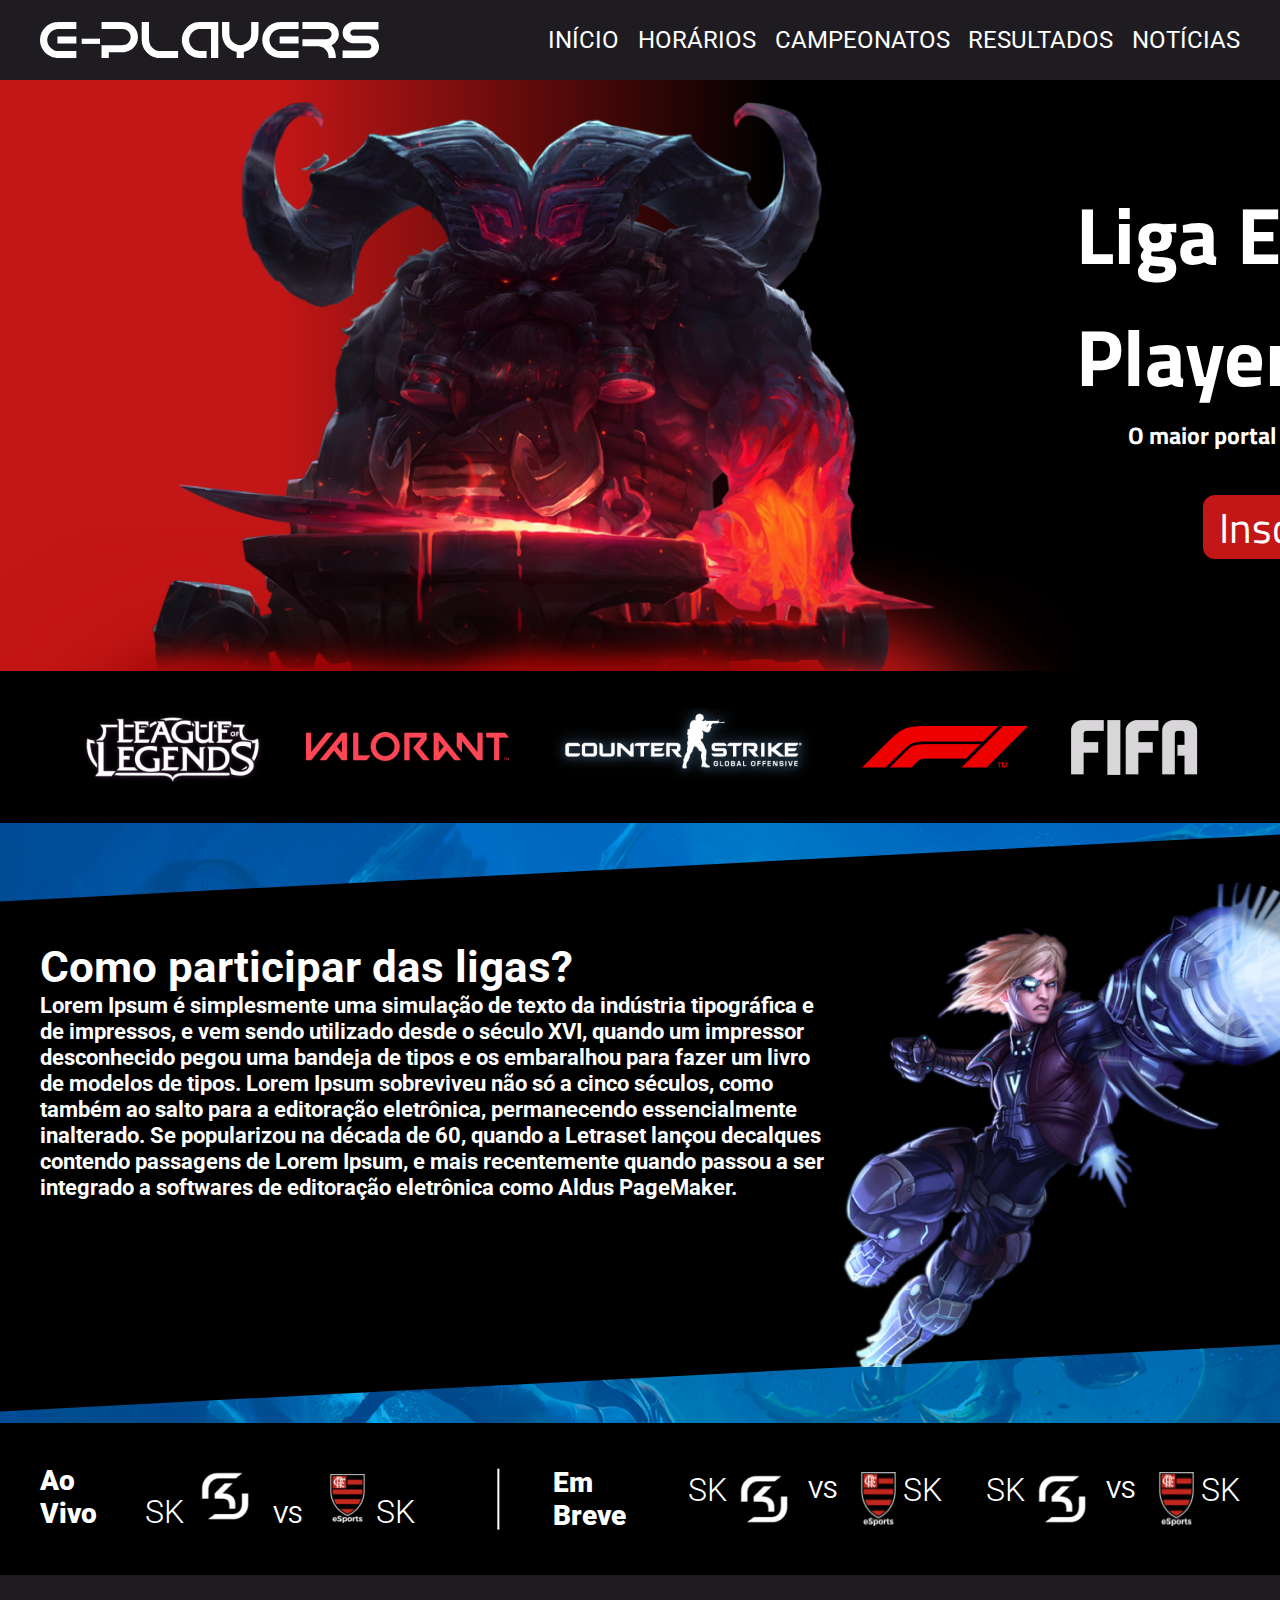
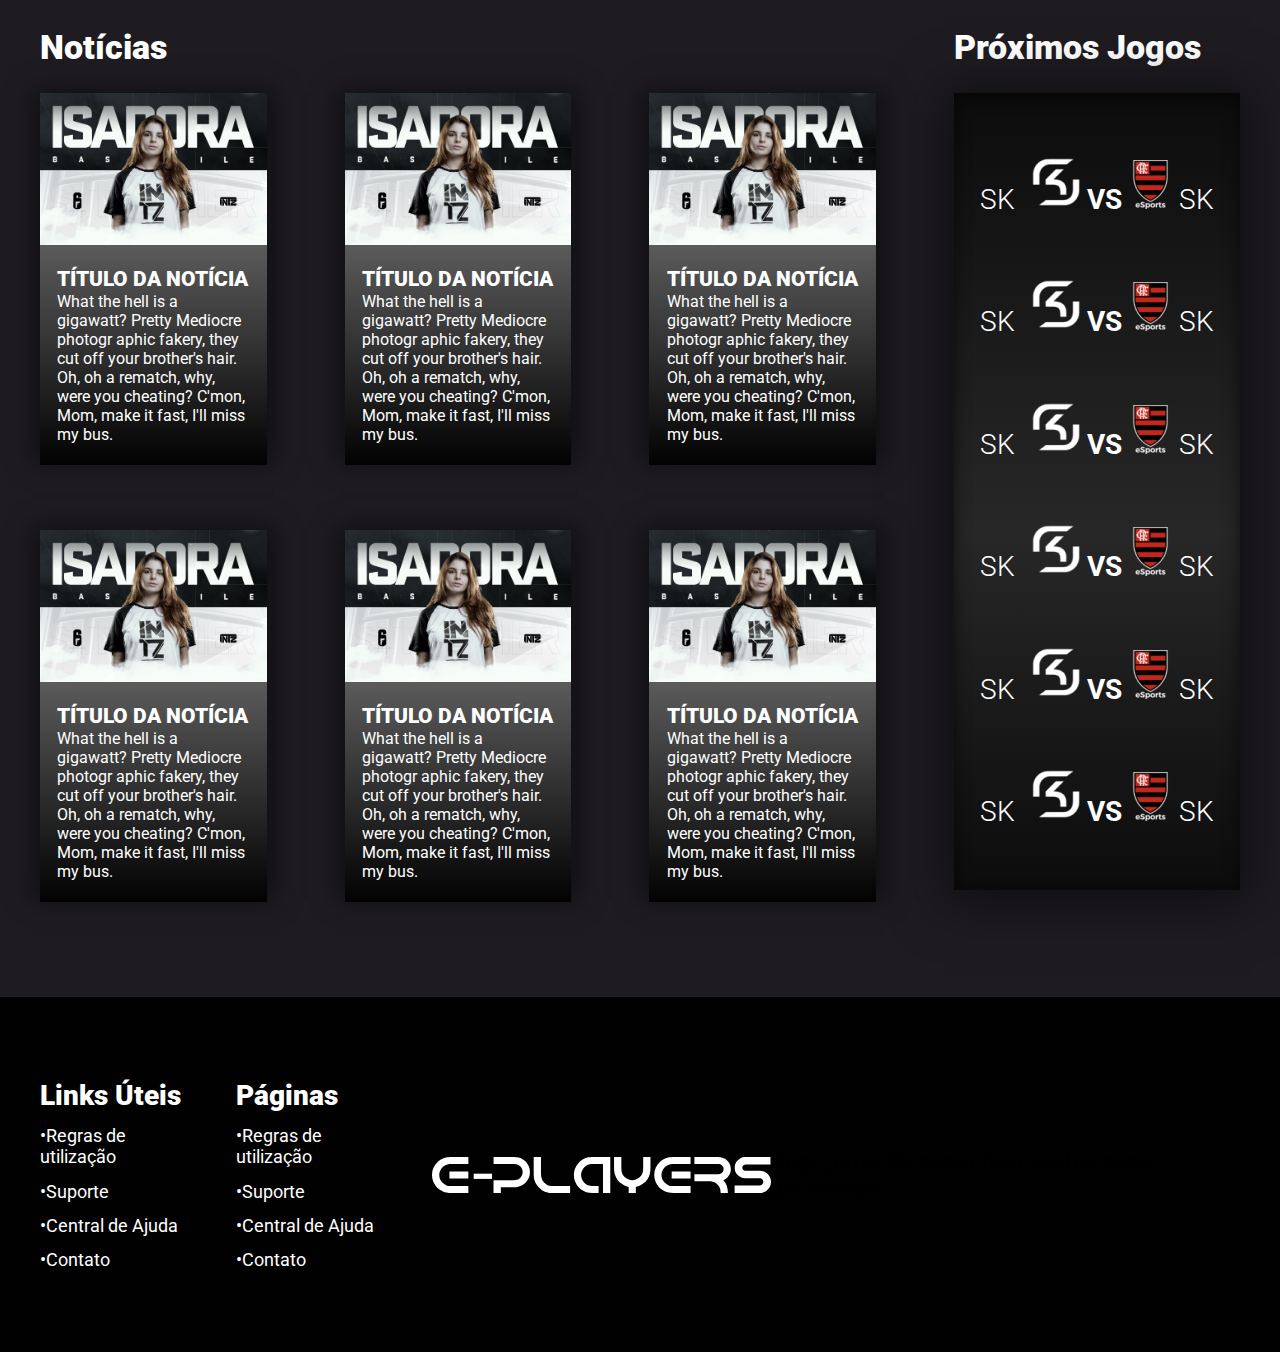
<file: Index.html>
<!DOCTYPE html>
<html lang="Pt-BR">

<head>
    <meta charset="UTF-8">
    <meta http-equiv="X-UA-Compatible" content="IE=edge">
    <meta name="viewport" content="width=device-width, initial-scale=1.0">
    <title>E-Players</title>
    <link rel="stylesheet" href="css/style.css">
</head>

<body>
    <header>
        <iframe width="100%" height="100%" src="Header.html" frameborder="0"></iframe>
    </header>
    <main>
        <section class="fundo_degrade">
            <div class="posicionamento_section1">
                <div class="personagem1">
                    <img src="assets/Personagem.png" alt="" class="Personagem_Section1">
                    </svg>
                </div>
                <div class="titulo_section1">
                    <h1>Liga E-Players </h1>
                    <h2>O maior portal de campeonatos online</h2>
                    <div class="botao_inscrevase">
                        <a href="#">Inscreva-se</a>
                    </div>
                </div>
            </div>
        </section>
        <section class="barra_de_jogos">
            <div class="jogos">
                <img src="assets/logo-lol.png" alt="">
                <img src="assets/valorant-logo.png" alt="">
                <img src="assets/Counter-Strike-Logo.png" alt="">
                <img src="assets/formula-1-logo.png" alt="">
                <img src="assets/FIFA_logo.png" alt="">
            </div>
        </section>
        <section class="como_participar">
            <div class="container_faixa">
                <div class="faixa_preta"></div>
            </div>
            <div class="container">
                <div class="container posicao_section3">
                    <div class="texto_section_participar">
                        <div>
                            <h2>Como participar das ligas?</h2>
                            <p>Lorem Ipsum é simplesmente uma simulação de texto da
                                indústria tipográfica e de impressos, e vem sendo utilizado
                                desde o século XVI, quando um impressor desconhecido
                                pegou uma bandeja de tipos e os embaralhou para fazer
                                um livro de modelos de tipos. Lorem Ipsum sobreviveu não
                                só a cinco séculos, como também ao salto para a
                                editoração eletrônica, permanecendo essencialmente
                                inalterado. Se popularizou na década de 60, quando a
                                Letraset lançou decalques contendo passagens de Lorem
                                Ipsum, e mais recentemente quando passou a ser
                                integrado a softwares de editoração eletrônica como Aldus
                                PageMaker.</p>
                        </div>
                        <img src="assets/league-of-legends-champions.png" alt="">
                    </div>
                </div>
            </div>
        </section>
        <section class="barra_times">
            <div class="tudo container">
                <div class="ao_vivo">
                    <span class="ao_vivo_span">Ao Vivo</span>
                    <span class="sk">SK</span>
                    <img class="logo_sk" src="assets/sk-logo.png" alt="">
                    <span class="vs">VS</span>
                    <img src="assets/fla-logo.png" alt="">
                    <span class="sk">SK</span>
                </div>
                <div class="linha_na_vertical"></div>
                <div class="em_breve">
                    <span class="em_breve_span">Em Breve</span>
                    <div class="embreve">
                        <span class="sk">SK</span>
                        <img class="logo_sk" src="assets/sk-logo.png" alt="">
                        <span class="vs">VS</span>
                        <img src="assets/fla-logo.png" alt="">
                        <span class="sk">SK</span>
                    </div>
                    <div class="embreve">
                        <span class="sk">SK</span>
                        <img class="logo_sk" src="assets/sk-logo.png" alt="">
                        <span class="vs">VS</span>
                        <img src="assets/fla-logo.png" alt="">
                        <span class="sk">SK</span>
                    </div>
                </div>
            </div>
            </div>
        </section>
        <section class="noticias_e_proximos_jogos container">
            <div class="tudo_noticias">
                <h2 class="noticias_text">Notícias</h2>
                <div class="noticias">
                    <div class="noticia1">
                        <img src="assets/player.jpg" alt="">
                        <div class="fundo">
                            <h3>Título da notícia</h3>
                            <p> What the hell is a gigawatt? Pretty Mediocre photogr aphic fakery, they cut off your
                                brother's hair. Oh, oh a rematch, why, were you cheating? C'mon, Mom, make it fast, I'll
                                miss my bus.</p>
                        </div>
                    </div>
                    <div class="noticia2">
                        <img src="assets/player.jpg" alt="">
                        <div class="fundo">
                            <h3>Título da notícia</h3>
                            <p> What the hell is a gigawatt? Pretty Mediocre photogr aphic fakery, they cut off your
                                brother's hair. Oh, oh a rematch, why, were you cheating? C'mon, Mom, make it fast,
                                I'll miss my bus.</p>
                        </div>
                    </div>
                    <div class="noticia3">
                        <img src="assets/player.jpg" alt="">
                        <div class="fundo">
                            <h3>Título da notícia</h3>
                            <p> What the hell is a gigawatt? Pretty Mediocre photogr aphic fakery, they cut off
                                your brother's hair. Oh, oh a rematch, why, were you cheating? C'mon, Mom, make
                                it fast, I'll miss my bus.</p>
                        </div>
                    </div>
                    <div class="noticia4">
                        <img src="assets/player.jpg" alt="">
                        <div class="fundo">
                            <h3>Título da notícia</h3>
                            <p> What the hell is a gigawatt? Pretty Mediocre photogr aphic fakery, they cut off
                                your brother's hair. Oh, oh a rematch, why, were you cheating? C'mon, Mom, make
                                it fast, I'll miss my bus.</p>
                        </div>
                    </div>
                    <div class="noticia5">
                        <img src="assets/player.jpg" alt="">
                        <div class="fundo">
                            <h3>Título da notícia</h3>
                            <p> What the hell is a gigawatt? Pretty Mediocre photogr aphic fakery, they cut off
                                your brother's hair. Oh, oh a rematch, why, were you cheating? C'mon, Mom, make
                                it fast, I'll miss my bus.</p>
                        </div>
                    </div>
                    <div class="noticia6">
                        <img src="assets/player.jpg" alt="">
                        <div class="fundo">
                            <h3>Título da notícia</h3>
                            <p> What the hell is a gigawatt? Pretty Mediocre photogr aphic fakery, they cut off
                                your brother's hair. Oh, oh a rematch, why, were you cheating? C'mon, Mom, make
                                it fast, I'll miss my bus.</p>
                        </div>
                    </div>
                </div>
            </div>
            <div class="proximos_jogos">
                <h2>Próximos Jogos</h2>
                <div class="fundo_proximos_jogos">
                    <div class="times1">
                        <span class="sk_times">SK</span>
                        <img class="logo_sk" src="assets/sk-logo.png" alt="">
                        <span class="vs_times">VS</span>
                        <img src="assets/fla-logo.png" alt="">
                        <span class="sk_times">SK</span>
                    </div>
                    <div class="times2">
                        <span class="sk_times">SK</span>
                        <img class="logo_sk" src="assets/sk-logo.png" alt="">
                        <span class="vs_times">VS</span>
                        <img src="assets/fla-logo.png" alt="">
                        <span class="sk_times">SK</span>
                    </div>
                    <div class="times3">
                        <span class="sk_times">SK</span>
                        <img class="logo_sk" src="assets/sk-logo.png" alt="">
                        <span class="vs_times">VS</span>
                        <img src="assets/fla-logo.png" alt="">
                        <span class="sk_times">SK</span>
                    </div>
                    <div class="times4">
                        <span class="sk_times">SK</span>
                        <img class="logo_sk" src="assets/sk-logo.png" alt="">
                        <span class="vs_times">VS</span>
                        <img src="assets/fla-logo.png" alt="">
                        <span class="sk_times">SK</span>
                    </div>
                    <div class="times5">
                        <span class="sk_times">SK</span>
                        <img class="logo_sk" src="assets/sk-logo.png" alt="">
                        <span class="vs_times">VS</span>
                        <img src="assets/fla-logo.png" alt="">
                        <span class="sk_times">SK</span>
                    </div>
                    <div class="times6">
                        <span class="sk_times">SK</span>
                        <img class="logo_sk" src="assets/sk-logo.png" alt="">
                        <span class="vs_times">VS</span>
                        <img src="assets/fla-logo.png" alt="">
                        <span class="sk_times">SK</span>
                    </div>
                </div>
            </div>
        </section>
    </main>
    <footer>
        <iframe class="footer" src="Footer.html" frameborder="0"></iframe>


    </footer>

</body>



</html>
</file>
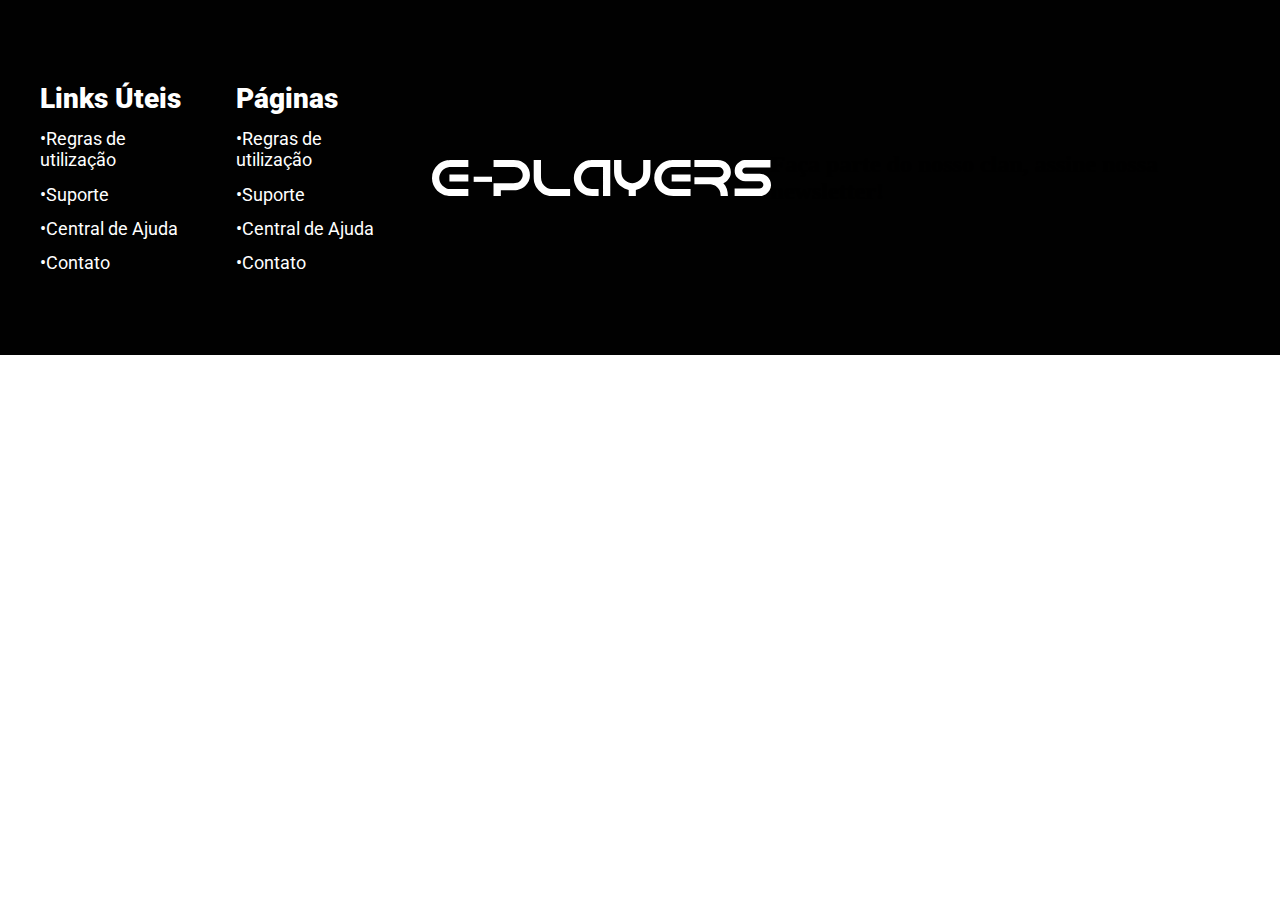
<file: Footer.html>
<head>
    <title>Document</title>
    <link rel="stylesheet" href="css/style.css">
</head>

<body>
    <footer>
        <div class="grupos container">
            <div class="grupo1">
                <span>Links Úteis</span>
                <a class="links" href="#">•Regras de utilização</a>
                <a class="links" href="#">•Suporte</a>
                <a class="links" href="#">•Central de Ajuda</a>
                <a class="links" href="#">•Contato</a>
            </div>
            <div class="grupo1">
                <span>Páginas</span>
                <a class="links" href="#">•Regras de utilização</a>
                <a class="links" href="#">•Suporte</a>
                <a class="links" href="#">•Central de Ajuda</a>
                <a class="links" href="#">•Contato</a>
            </div>
            <img src="assets/logo.svg" alt="">
            <div class="grupo2">
                <h2>Faça parte do nosso clan, assine nossa newsletter!</h2>
            </div>
        </div>
    </footer>
</body>
</file>
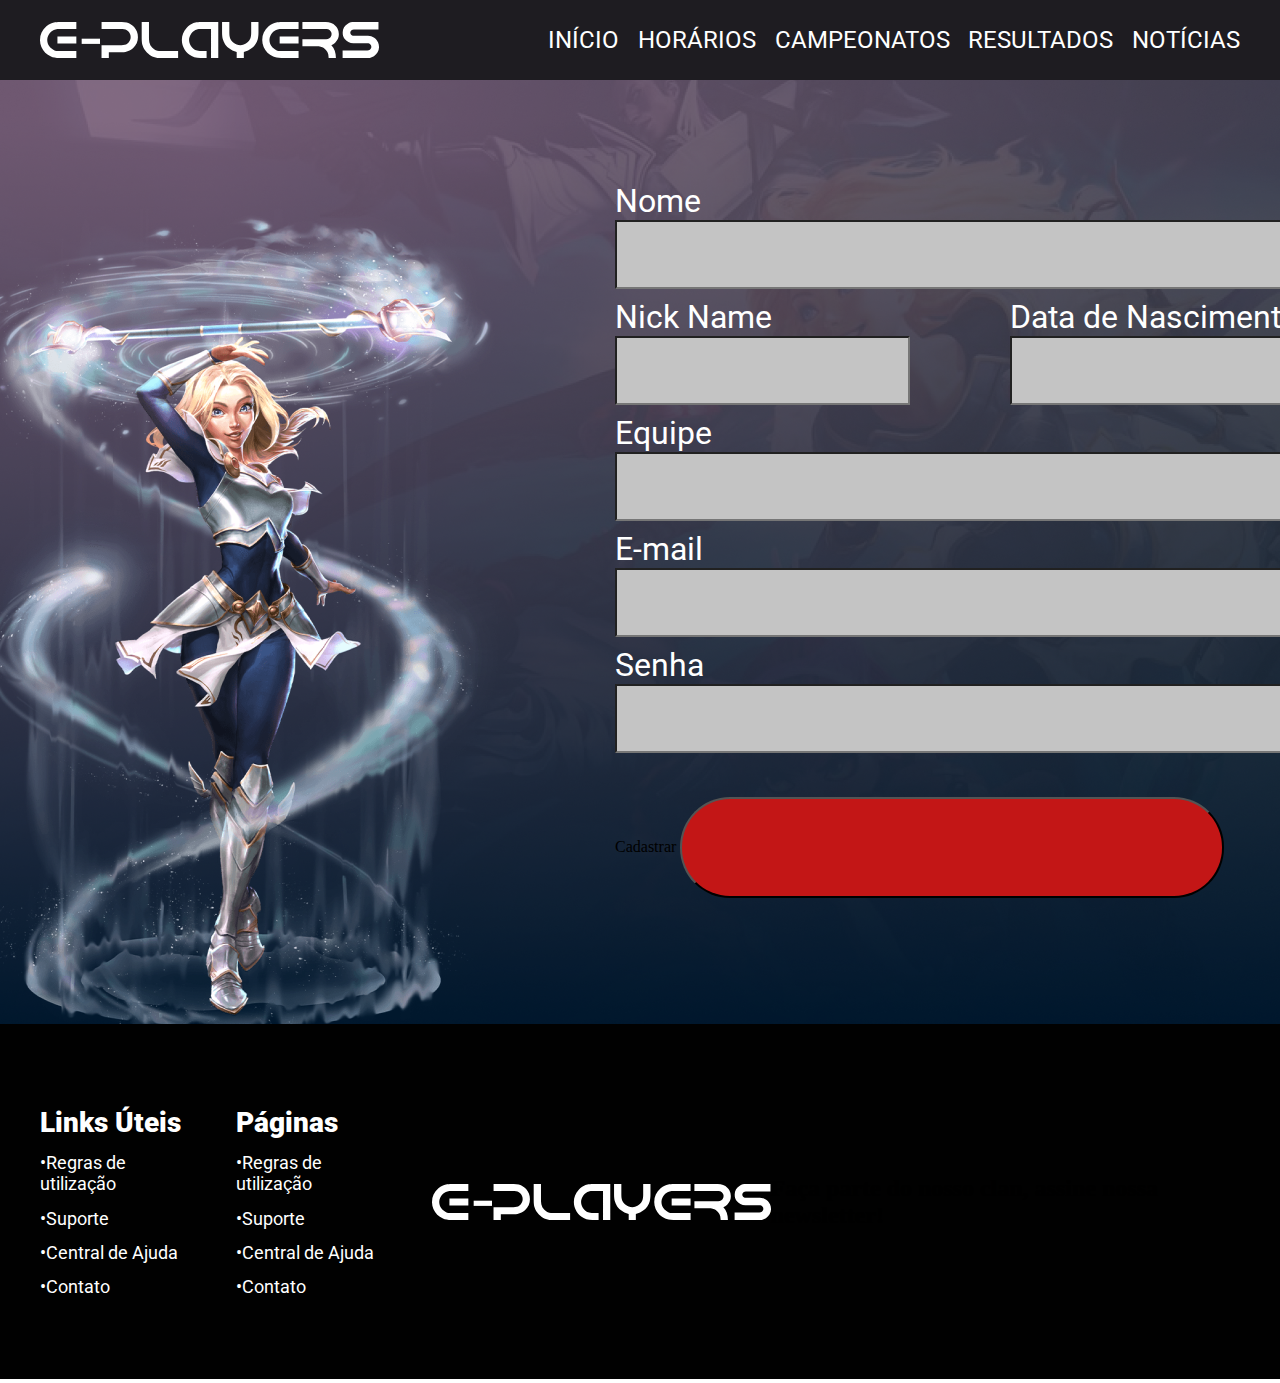
<file: Tela de Cadastro.html>
<!DOCTYPE html>
<html lang="PT-BR">

<head>
    <meta charset="UTF-8">
    <meta http-equiv="X-UA-Compatible" content="IE=edge">
    <meta name="viewport" content="width=device-width, initial-scale=1.0">
    <link rel="stylesheet" href="css Tela de Cadastro/css Tela de Cadastro.css">
    <title>Tela de Cadastro</title>
</head>

<body>
    <header>
        <iframe class="header" src="Header.html" frameborder="0"></iframe>
    </header>
    <main>
        <section class="section1">
            <img class="lux" src="assets/Lux_Base 1.png" alt="">
            <div class="cadastro">
                <form action="">
                    <label class="nome_text" for="">Nome</label>
                    <input class="nome" type="text">
                    <div class="nick_nascimento_flex">
                        <div class="nick_nascimento_column">
                            <label class="nickname_text" for="">Nick Name</label>
                            <input class="nickname" type="text">
                        </div>
                        <div class="nick_nascimento_column">
                            <label class="nickname_text" for="">Data de Nascimento</label>
                            <input class="nickname" type="text">
                        </div>
                    </div>
                    <label class="nome_text" for="">Equipe</label>
                    <input class="nome" type="text">
                    <label class="nome_text" for="">E-mail</label>
                    <input class="nome" type="email">
                    <label class="nome_text" for="">Senha</label>
                    <input class="nome" type="password">
                        <label class="Cadastrar_text" for="">Cadastrar</label>
                        <input class="btn" type="button">
                </form>
            </div>
            <img class="garen" src="assets/Garen base 1.png" alt="">
        </section>
    </main>
    <footer>
        <iframe class="footer" src="Footer.html" frameborder="0"></iframe>
    </footer>
</body>

</html>
</file>
<file: css/style.css>
@import url('https://fonts.googleapis.com/css2?family=Roboto&display=swap');
@import url('https://fonts.googleapis.com/css2?family=Titillium+Web:wght@700&display=swap');
@import url('https://fonts.googleapis.com/css2?family=Roboto:wght@300&display=swap');
@import url('https://fonts.googleapis.com/css2?family=Roboto:wght@900&display=swap');
* {
    margin: 0;
    padding: 0;
    box-sizing: border-box;
}

.container {
    width: 1200px;
    /* background-color: royalblue; */
    margin: 0 auto;
}

header {
    background-color: #1E1C21;
    height: 80px;
}

.posicao_itens_header {
    display: flex;
    align-items: center;
    justify-content: space-between;
    height: 100%;
}

.container_header {
    display: flex;
    justify-content: flex-end;
    height: 100%;
}

.nav_header {
    display: flex;
    /* background-color: seagreen; */
    width: 692px;
    justify-content: space-between;
    height: 100%;
    align-items: center;
}

.nav_header a {
    color: #FFFFFF;
    text-decoration: none;
    font-family: 'Roboto', sans-serif;
    font-style: normal;
    font-weight: normal;
    font-size: 24px;
    line-height: 28px;
    text-transform: uppercase;
}

/* Section 1 */

.posicionamento_section1 {
    height: auto;
    display: flex;
}

.posicionamento_section1 h1 {
    color: white;
}

.posicionamento_section1 h2 {
    color: white;
}

.fundo_degrade {
    background: linear-gradient(90deg, #C31616 0%, #C31616 21.88%, #000000 60.42%, #000000 100%);
    height: auto;
    width: auto;
    padding-top: 14px;
}

.personagem1 {
    display: flex;
    justify-content: end;
}

.titulo_section1 {
    display: flex;
    align-items: center;
    flex-direction: column;
    height: 543px;
    font-family: 'Titillium Web', sans-serif;
    justify-content: center;
}

h1 {
    color: white;
    font-size: 80px;
    line-height: 122px;
    width: 493px;
}

.titulo_section1 h2 {
    color: white;
    font-size: 24px;
    line-height: 37px;
}

.botao_inscrevase {
    margin-top: 41px;
}

.titulo_section1 a {
    text-decoration: none;
    color: white;
    font-size: 42px;
    line-height: 63, 88px;
    background-color: #C31616;
    height: 57px;
    width: 247px;
    border-radius: 12px;
    padding: 0 16px;
}

/* Section 2 */

.barra_de_jogos {
    height: 152px;
    width: 100%;
    background-color: #000000;
}

.jogos {
    display: flex;
    justify-content: space-evenly;
    align-items: center;
    width: 1200px;
    margin: 0 auto;
    height: 152px;
}

/* Section 3 */

.como_participar {
    height: 600px;
    width: 100%;
    background-image: url(../assets/Fundo\ Lol\ com\ Filterblue.png);
    position: relative;
}

.posicao_section3 {
    display: flex;
    align-items: center;
    position: absolute;
    top: 0;
    height: 100%;
}

.texto_section_participar {
    display: flex;
    align-items: center;
    height: 100%;
}

.texto_section_participar h2 {
    font-family: -apple-system, BlinkMacSystemFont, 'Segoe UI', Roboto, Oxygen, Ubuntu, Cantarell, 'Open Sans', 'Helvetica Neue', sans-serif;
    font-weight: bold;
    font-size: 44px;
    line-height: 52px;
    color: white;
}

.texto_section_participar p {
    font-family: -apple-system, BlinkMacSystemFont, 'Segoe UI', Roboto, Oxygen, Ubuntu, Cantarell, 'Open Sans', 'Helvetica Neue', sans-serif;
    width: 798px;
    height: 312px;
    font-family: Roboto;
    font-weight: 700;
    font-size: 22px;
    line-height: 26px;
    color: #FFFFFF;
}

.container_faixa {
    height: 100%;
    display: flex;
    align-items: center;
}

.faixa_preta {
    background-color: black;
    height: 85%;
    width: 100%;
    transform: skewY(-3deg);
}

/* section 4 */

.barra_times {
    background-color: black;
    height: 152px;
    width: 100%;
}

.tudo {
    color: white;
    display: flex;
    justify-content: space-between;
    align-items: center;
    height: 152px;
}

.ao_vivo {
    width: 721px;
    /* background-color: violet; */
}

.ao_vivo_span {
    font-family: roboto;
    font-weight: 900;
    font-size: 28px;
    line-height: 33px;
    height: 66px;
    width: 65px;
    display: inline-block;
    margin-right: 36px;
}

.logo_sk {
    margin-left: 10px;
}

.sk {
    font-family: 'Roboto', sans-serif;
    font-weight: 300;
    font-size: 32px;
    line-height: 37px;
}

.vs {
    font-family: Roboto;
    font-weight: 400;
    font-size: 24px;
    line-height: 37px;
    margin: 0 17px;
}

.linha_na_vertical {
    width: 101px;
    height: 0px;
    border: 1px solid #FFFFFF;
    transform: rotate(90deg);
    margin: 72px 0;
}

/* Em Breve */

.em_breve {
    width: 100%;
    /* background-color: yellow; */
    display: flex;
    justify-content: space-between;
    align-items: center;
}

.embreve {
    display: flex;
    /* background-color: aqua; */
}

.em_breve_span {
    font-family: roboto;
    font-weight: 900;
    font-size: 28px;
    line-height: 33px;
    height: 66px;
    width: 65px;
    display: inline-block;
    margin-right: 25px;
    margin-left: 25px;
}

/* Section 5 */

main {
    background-color: #1E1C21;
}

.noticias_e_proximos_jogos {
    height: 1022px;
    display: flex;
    justify-content: space-between;
}

.noticias_text {
    font-family: 'Roboto', sans-serif;
    font-weight: 900;
    font-size: 34px;
    line-height: 40px;
    color: white;
}

.noticias {
    display: flex;
    flex-wrap: wrap;
    width: 839px;
}

/* Noticia 1 */

.noticias_e_proximos_jogos {
    padding-top: 52px;
}

.noticia1 {
    height: 359px;
    width: 226.70px;
    box-shadow: 0px 4px 24px 7px rgba(0, 0, 0, 0.5);
    margin-right: 78px;
    margin-bottom: 78px;
}

.noticia1 img {
    height: 151.63px;
    width: 226.70px;
}

.noticia1 h3 {
    font-family: 'Roboto', sans-serif;
    font-style: normal;
    font-weight: 900;
    font-size: 21px;
    line-height: 25px;
    color: #FFFFFF;
    text-transform: uppercase;
}

.noticia1 p {
    font-family: 'Roboto', sans-serif;
    font-size: 16px;
    line-height: 19px;
    color: #FFFFFF;
    height: 151px;
    width: 192px;
}

.fundo {
    background: linear-gradient(180deg, #5B5B5B 0%, #020202 100%);
    padding: 22px 0;
    margin-top: -4px;
    display: grid;
    justify-content: center;
}

/* Noticia 2 */

.noticia2 {
    height: 359px;
    width: 226.70px;
    box-shadow: 0px 4px 24px 7px rgba(0, 0, 0, 0.5);
    margin-right: 78px;
    margin-bottom: 78px;
}

.noticia2 img {
    height: 151.63px;
    width: 226.70px;
}

.noticia2 h3 {
    font-family: 'Roboto', sans-serif;
    font-style: normal;
    font-weight: 900;
    font-size: 21px;
    line-height: 25px;
    color: #FFFFFF;
    text-transform: uppercase;
}

.noticia2 p {
    font-family: 'Roboto', sans-serif;
    font-size: 16px;
    line-height: 19px;
    color: #FFFFFF;
    height: 151px;
    width: 192px;
}

/* Noticia 3 */

.noticia3 {
    height: 359px;
    width: 226.70px;
    box-shadow: 0px 4px 24px 7px rgba(0, 0, 0, 0.5);
    margin-bottom: 78px;
}

.noticia3 img {
    height: 151.63px;
    width: 226.70px;
}

.noticia3 h3 {
    font-family: 'Roboto', sans-serif;
    font-style: normal;
    font-weight: 900;
    font-size: 21px;
    line-height: 25px;
    color: #FFFFFF;
    text-transform: uppercase;
}

.noticia3 p {
    font-family: 'Roboto', sans-serif;
    font-size: 16px;
    line-height: 19px;
    color: #FFFFFF;
    height: 151px;
    width: 192px;
}

/* Noticia 4 */

.noticia4 {
    height: 359px;
    width: 226.70px;
    box-shadow: 0px 4px 24px 7px rgba(0, 0, 0, 0.5);
    margin-right: 78px;
}

.noticia4 img {
    height: 151.63px;
    width: 226.70px;
}

.noticia4 h3 {
    font-family: 'Roboto', sans-serif;
    font-style: normal;
    font-weight: 900;
    font-size: 21px;
    line-height: 25px;
    color: #FFFFFF;
    text-transform: uppercase;
}

.noticia4 p {
    font-family: 'Roboto', sans-serif;
    font-size: 16px;
    line-height: 19px;
    color: #FFFFFF;
    height: 151px;
    width: 192px;
}

/* Noticia 5 */

.noticia5 {
    height: 359px;
    width: 226.70px;
    box-shadow: 0px 4px 24px 7px rgba(0, 0, 0, 0.5);
    margin-right: 78px;
}

.noticia5 img {
    height: 151.63px;
    width: 226.70px;
}

.noticia5 h3 {
    font-family: 'Roboto', sans-serif;
    font-style: normal;
    font-weight: 900;
    font-size: 21px;
    line-height: 25px;
    color: #FFFFFF;
    text-transform: uppercase;
}

.noticia5 p {
    font-family: 'Roboto', sans-serif;
    font-size: 16px;
    line-height: 19px;
    color: #FFFFFF;
    height: 151px;
    width: 192px;
}

/* Noticia 6 */

.noticia6 {
    height: 359px;
    width: 226.70px;
    box-shadow: 0px 4px 24px 7px rgba(0, 0, 0, 0.5);
}

.noticia6 img {
    height: 151.63px;
    width: 226.70px;
}

.noticia6 h3 {
    font-family: 'Roboto', sans-serif;
    font-style: normal;
    font-weight: 900;
    font-size: 21px;
    line-height: 25px;
    color: #FFFFFF;
    text-transform: uppercase;
}

.noticia6 p {
    font-family: 'Roboto', sans-serif;
    font-size: 16px;
    line-height: 19px;
    color: #FFFFFF;
    height: 151px;
    width: 192px;
}

.proximos_jogos h2 {
    font-family: 'Roboto', sans-serif;
    font-size: 34px;
    font-weight: 900;
    line-height: 40px;
    color: white;
}

.fundo_proximos_jogos {
    background: linear-gradient(180deg, #0C0C0C 0%, #272727 55.21%, #0C0C0C 100%);
    box-shadow: 0px 4px 48px 10px rgba(0, 0, 0, 0.5), inset 0px 4px 19px -3px rgba(0, 0, 0, 0.76);
    width: 286px;
    height: 797px;
    display: flex;
    flex-direction: column;
    justify-content: space-evenly;
    align-items: center;
}

.proximos_jogos {
    display: flex;
    flex-direction: column;
}

.fundo_proximos_jogos span {
    color: white;
    font-family: Roboto;
    font-size: 28px;
}

.noticias_e_proximos_jogos h2 {
    margin-bottom: 26px;
}

.sk_times {
    font-family: Roboto;
    font-style: normal;
    font-weight: 300;
    font-size: 28px;
    line-height: 33px;
}

.vs_times {
    font-family: Roboto;
    font-style: normal;
    font-weight: 700;
    font-size: 20px;
    line-height: 23px;
}

/* Footer */

footer {
    background-color: #010101;
    width: 100%;
    height: 355px;
}

.grupos {
    display: flex;
    align-items: center;
    height: 100%;
}

.grupo1 span {
    font-family: Roboto;
    font-style: normal;
    font-weight: 900;
    font-size: 28px;
    line-height: 33px;
}

.grupo1 {
    color: white;
    display: flex;
    flex-direction: column;
    justify-content: space-between;
    height: 191px;
    margin-right: 42px;
}

.links {
    text-decoration: none;
    color: white;
    font-family: Roboto;
    font-size: 18px;
    line-height: 21px;
}

.footer {
    width: 100%;
    height: 100%;
}
</file>
<file: css Tela de Cadastro/css Tela de Cadastro.css>
@import url('https://fonts.googleapis.com/css2?family=Roboto&display=swap');
* {
    margin: 0;
    padding: 0;
    box-sizing: border-box;
}

.header {
    height: 100%;
    width: 100%;
}

header {
    height: 79.5px;
}

.section1 {
    height: 944px;
    width: 100%;
    background-image: url(..//assets/Fundo\ tela\ de\ cadastro.png);
    display: flex;
}

.lux {
    margin-top: 127px;
    height: 838px;
    width: 764px;
}

.garen {
    margin-top: 179px;
    height: 817px;
    width: 608px;
}

.footer {
    height: 355px;
    width: 100%;
}

/* Cadastro */

/* Primeira Linha */

.cadastro {
    display: flex;
    flex-direction: column;
}

.nome_text {
    font-family: Roboto;
    font-size: 32px;
    line-height: 37px;
    color: white;
    margin-top: 10px;
    display: grid;
}

.nome {
    padding-left: 20px;
    height: 69px;
    width: 690px;
    background-color: #c4c4c4;
    font-size: 32px;
}

/* Segunda Linha */

form {
    padding-top: 93px;
}

.nick_nascimento_flex {
    display: flex;
    width: 690px;
    justify-content: space-between;
    margin-top: 10px;
}

.nick_nascimento_column {
    display: flex;
    flex-direction: column;
}

.nickname {
    height: 69px;
    width: 295px;
    padding-left: 5px;
    font-size: 32px;
    background-color: #c4c4c4;
}

.nickname_text {
    font-family: Roboto;
    font-size: 32px;
    line-height: 37px;
    color: white;
}

.btn {
    height: 101px;
    width: 544px;
    border-radius: 50px;
    background: linear-gradient(0deg, #C31616, #C31616), linear-gradient(90deg, #C31616 0%, #C31616 43.38%, #0F0000 69.84%, #000000 100%);
    margin-top: 44px;

}
</file>
